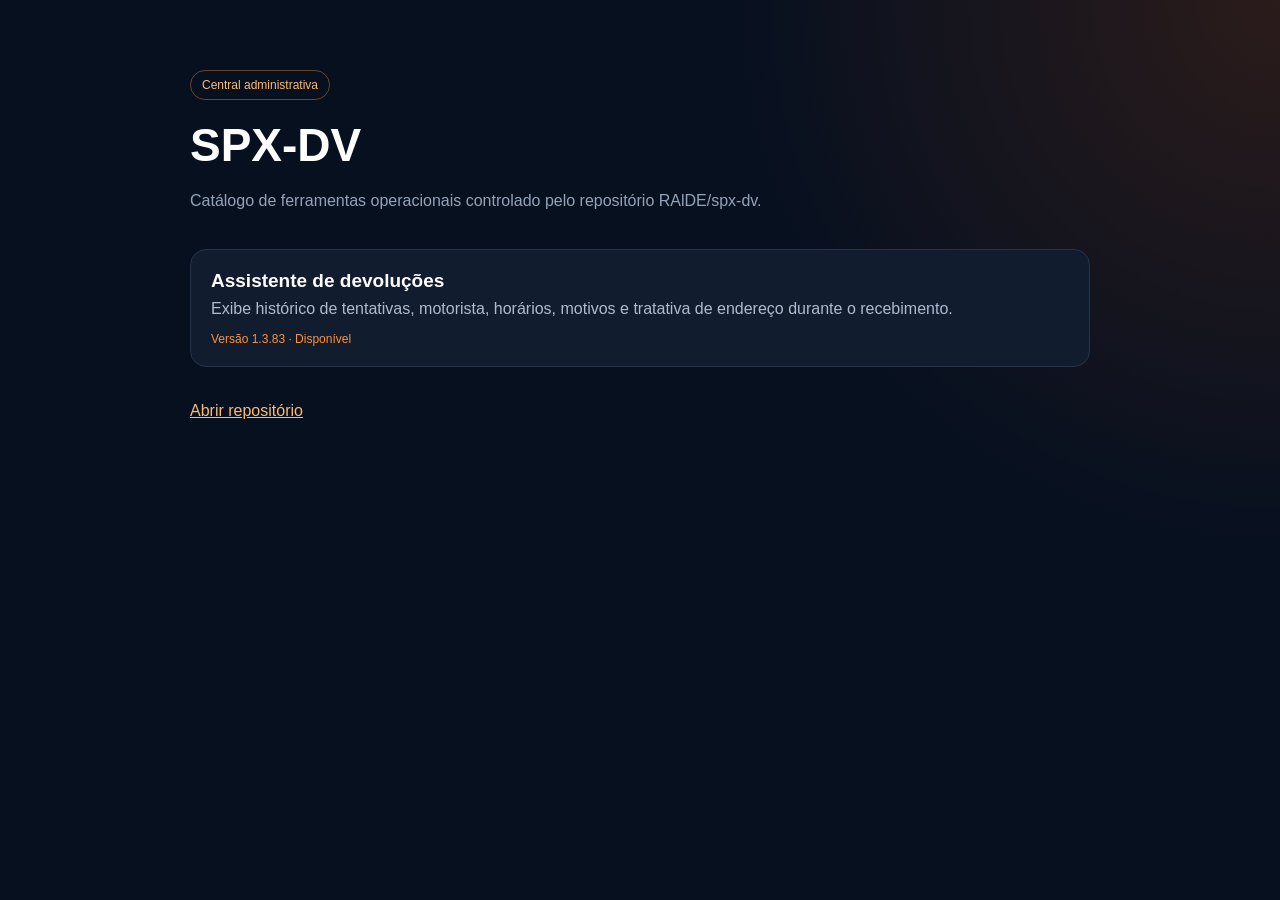
<file: launcher/index.html>
<!doctype html>
<html lang="pt-BR">
<head>
  <meta charset="utf-8">
  <meta name="viewport" content="width=device-width,initial-scale=1">
  <title>SPX-DV</title>
  <link rel="stylesheet" href="style.css">
</head>
<body>
  <main>
    <span class="badge">Central administrativa</span>
    <h1>SPX-DV</h1>
    <p>Catálogo de ferramentas operacionais controlado pelo repositório RAlDE/spx-dv.</p>
    <section id="modules"><p>Carregando módulos...</p></section>
    <a class="repo" href="https://github.com/RAlDE/spx-dv">Abrir repositório</a>
  </main>
  <script src="launcher.js"></script>
</body>
</html>
</file>
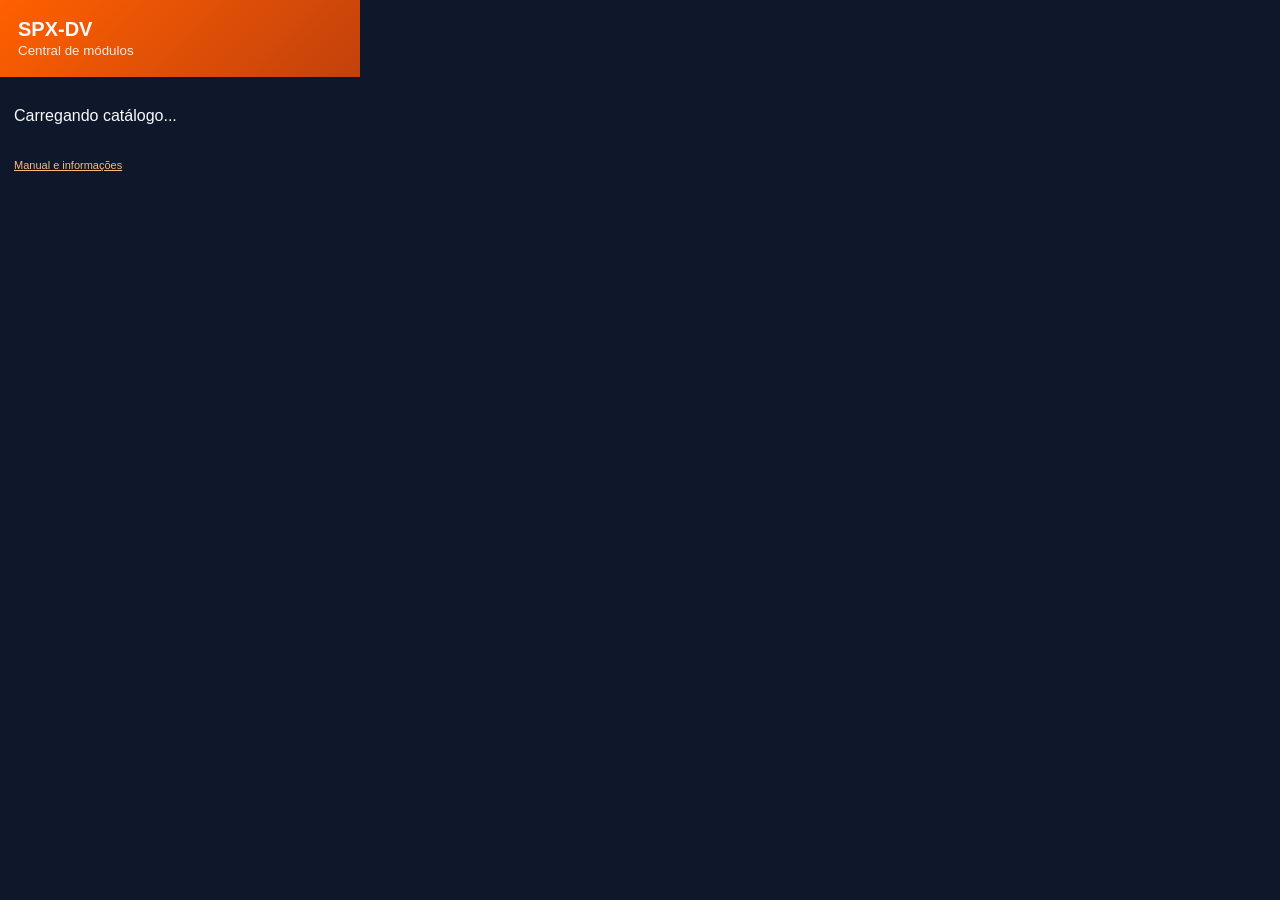
<file: extension/popup.html>
<!doctype html>
<html lang="pt-BR">
<head>
  <meta charset="utf-8">
  <meta name="viewport" content="width=device-width,initial-scale=1">
  <title>SPX-DV</title>
  <link rel="stylesheet" href="popup.css">
</head>
<body>
  <header><strong>SPX-DV</strong><small>Central de módulos</small></header>
  <main id="modules"><p>Carregando catálogo...</p></main>
  <footer><a href="https://github.com/RAlDE/spx-dv/blob/main/README.md" target="_blank" rel="noopener noreferrer">Manual e informações</a></footer>
  <script src="popup.js"></script>
</body>
</html>
</file>
<file: launcher/style.css>
:root{font-family:Inter,Arial,sans-serif;color:#e2e8f0;background:#07101f}*{box-sizing:border-box}body{margin:0;min-height:100vh;background:radial-gradient(circle at top right,#ff600025,transparent 35%),#07101f}main{width:min(900px,calc(100% - 32px));margin:auto;padding:70px 0}.badge{display:inline-block;padding:7px 11px;border:1px solid #fb923c66;border-radius:999px;color:#fdba74;font-size:12px}h1{margin:18px 0 5px;color:#fff;font-size:46px}main>p{max-width:650px;color:#94a3b8;line-height:1.6}#modules{display:grid;gap:14px;margin:35px 0}.card{padding:20px;border:1px solid #263349;border-radius:16px;background:#111c2f}.card h2{margin:0 0 8px;color:#fff;font-size:19px}.card p{margin:0;color:#aebbd0}.meta{margin-top:14px;color:#fb923c;font-size:12px}.repo{color:#fdba74}
</file>
<file: extension/popup.css>
:root{font-family:Arial,sans-serif;color:#f8fafc;background:#0f172a}*{box-sizing:border-box}body{width:360px;margin:0}header{padding:18px;background:linear-gradient(135deg,#ff6000,#c2410c)}header strong{display:block;font-size:20px}header small{opacity:.9}main{padding:14px}.module{padding:13px;border:1px solid #334155;border-radius:12px;background:#172033}.module h2{margin:0 0 6px;font-size:15px}.module p{margin:0 0 12px;color:#cbd5e1;font-size:12px;line-height:1.4}.row{display:flex;align-items:center;justify-content:space-between;gap:12px}.status{font-size:11px;color:#94a3b8}button{border:0;border-radius:999px;padding:8px 14px;color:#fff;background:#475569;font-weight:700;cursor:pointer}button.active{background:#16a34a}button:disabled{opacity:.6;cursor:wait}.error{color:#fca5a5}footer{padding:0 14px 14px}a{color:#fdba74;font-size:11px}
</file>
